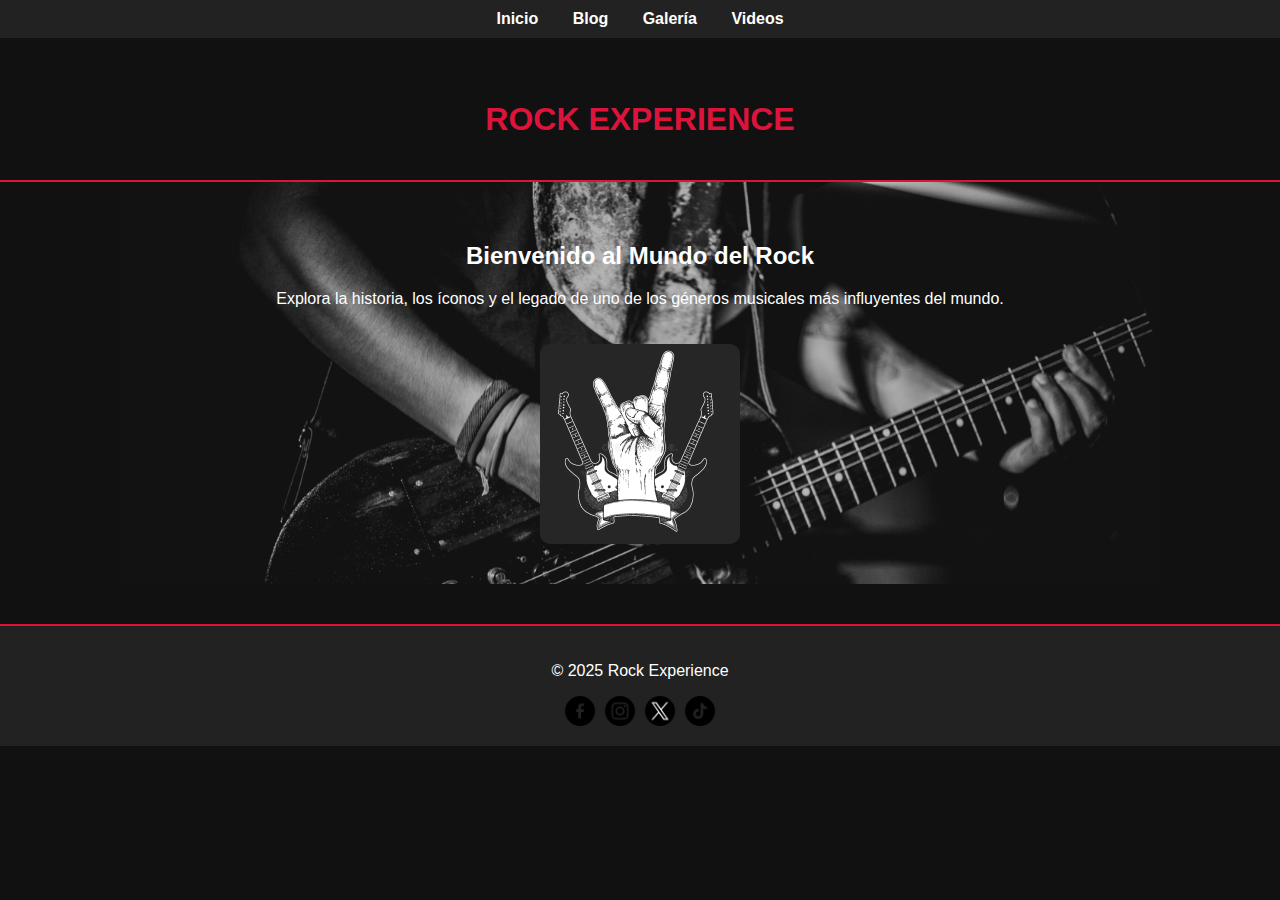
<file: index.html>
<html><head>
<meta charset="UTF-8">
<title>ROCK EXPERIENCE</title>
<style>
    body {
        margin: 0;
        font-family: 'Segoe UI', Tahoma, Geneva, Verdana, sans-serif;
        background-color: #111;
        color: #f2f2f2;
    }
    header {
        background-color: #222;
        padding: 20px;
        text-align: center;
        border-bottom: 2px solid crimson;
    }
    nav {
        background-color: #333;
        padding: 10px;
        text-align: center;
    }
    nav a {
        color: #f2f2f2;
        text-decoration: none;
        margin: 0 15px;
        font-weight: bold;
    }
    nav a:hover {
        color: crimson;
    }
    section {
        padding: 30px;
        max-width: 960px;
        margin: auto;
    }
    footer {
        background-color: #222;
        text-align: center;
        padding: 20px;
        border-top: 2px solid crimson;
    }
    .social-icons img {
        width: 30px;
        margin: 0 8px;
        vertical-align: middle;
        transition: transform 0.2s;
    }
    .social-icons img:hover {
        transform: scale(1.2);
    }
    </style>
</head><body>
<header style="padding-top:80px;background:#111;text-align:center;">
<h1 style="color:crimson;">ROCK EXPERIENCE</h1>
</header>
<nav style="position:fixed;top:0;width:100%;text-align:center;background:#222;z-index:1000;padding:10px 0;">
<a href="index.html" style="margin:0 15px;color:white;text-decoration:none;font-weight:bold;">Inicio</a>
<a href="blog.html" style="margin:0 15px;color:white;text-decoration:none;font-weight:bold;">Blog</a>
<a href="galeria.html" style="margin:0 15px;color:white;text-decoration:none;font-weight:bold;">Galería</a>
<a href="videos.html" style="margin:0 15px;color:white;text-decoration:none;font-weight:bold;">Videos</a>
</nav>






<section style="padding:40px;text-align:center;background-image:url('img/Fondo.jpg');background-size:cover;color:white;">
<h2>Bienvenido al Mundo del Rock</h2>
<p>Explora la historia, los íconos y el legado de uno de los géneros musicales más influyentes del mundo.</p>
<img src="img/logo blog.webp" style="width:200px;margin-top:20px;border-radius:10px;"/>
</section>

<footer style="background:#222;color:white;text-align:center;padding:20px;margin-top:40px;">
<p>© 2025 Rock Experience</p>
<div>
<a href="https://www.facebook.com/Metallica" target="_blank"><img src="img/facebook.png" style="width:30px;margin:0 5px;"/></a><a href="https://www.instagram.com/therollingstones/" target="_blank"><img src="img/instagram.png" style="width:30px;margin:0 5px;"/></a><a href="https://twitter.com/foofighters" target="_blank"><img src="img/gorjeo.png" style="width:30px;margin:0 5px;"/></a><a href="https://www.tiktok.com/@officialqueenmusic" target="_blank"><img src="img/tik-tok.png" style="width:30px;margin:0 5px;"/></a>
</div>
</footer>
</body></html>
</file>
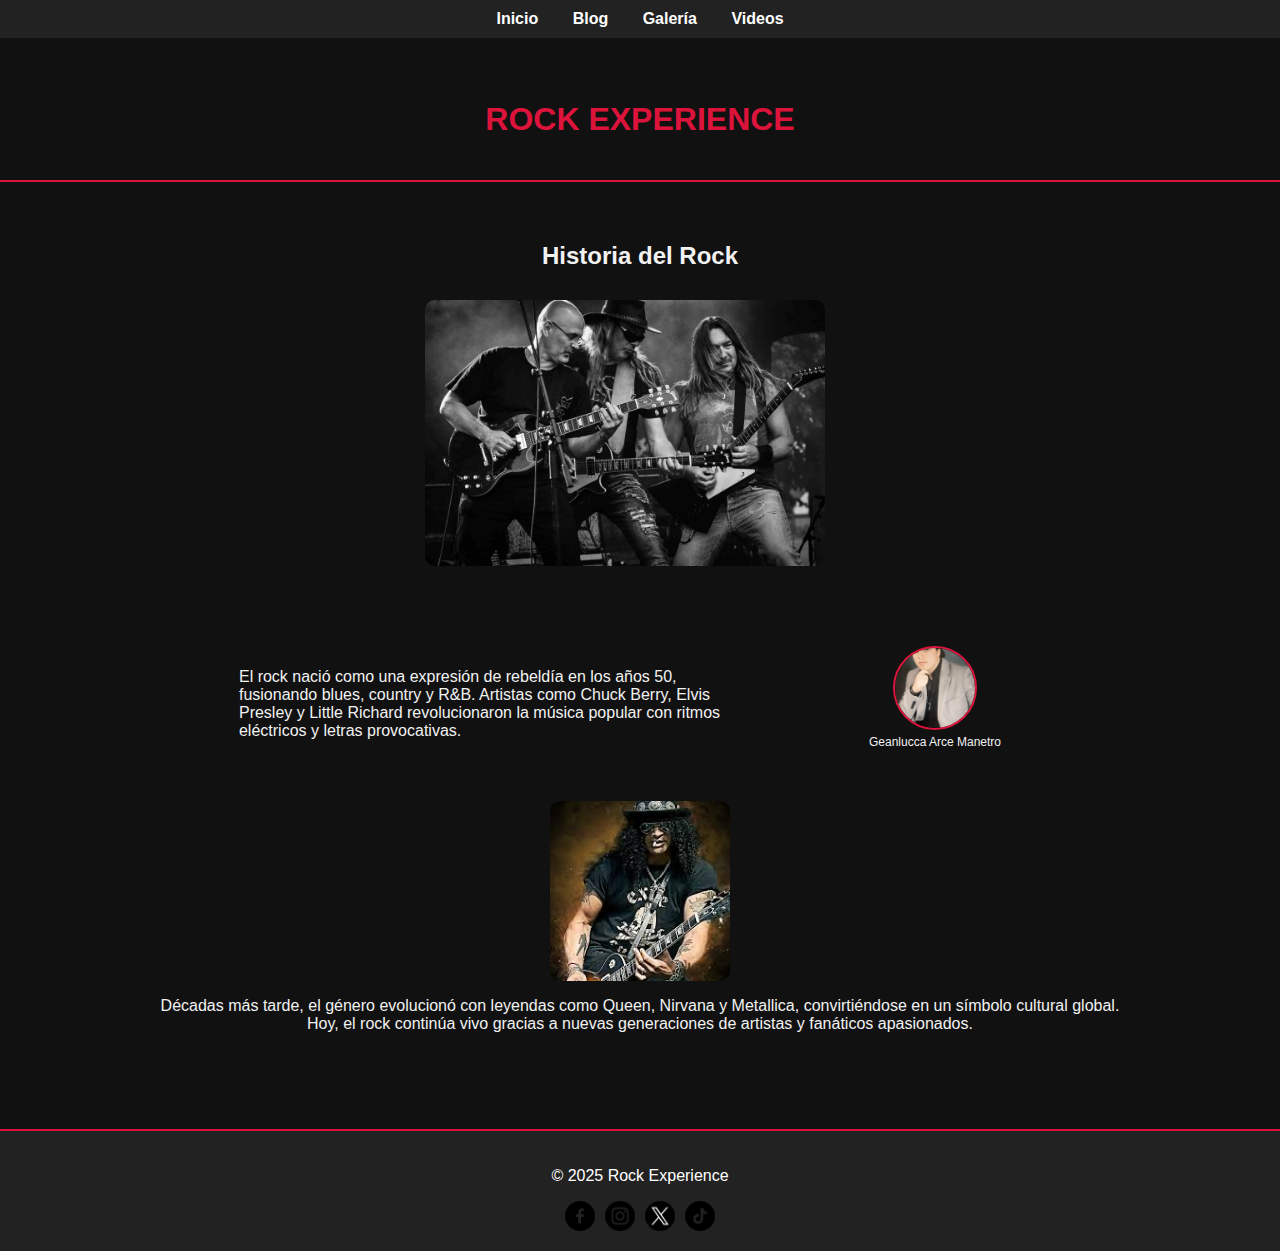
<file: blog.html>
<html><head>
<style>
    body {
        margin: 0;
        font-family: 'Segoe UI', Tahoma, Geneva, Verdana, sans-serif;
        background-color: #111;
        color: #f2f2f2;
    }
    header {
        background-color: #222;
        padding: 20px;
        text-align: center;
        border-bottom: 2px solid crimson;
    }
    nav {
        background-color: #333;
        padding: 10px;
        text-align: center;
    }
    nav a {
        color: #f2f2f2;
        text-decoration: none;
        margin: 0 15px;
        font-weight: bold;
    }
    nav a:hover {
        color: crimson;
    }
    section {
        padding: 30px;
        max-width: 960px;
        margin: auto;
    }
    footer {
        background-color: #222;
        text-align: center;
        padding: 20px;
        border-top: 2px solid crimson;
    }
    .social-icons img {
        width: 30px;
        margin: 0 8px;
        vertical-align: middle;
        transition: transform 0.2s;
    }
    .social-icons img:hover {
        transform: scale(1.2);
    }
    </style>
</head><body>
<header style="padding-top:80px;background:#111;text-align:center;">
<h1 style="color:crimson;">ROCK EXPERIENCE</h1>
</header>
<nav style="position:fixed;top:0;width:100%;text-align:center;background:#222;z-index:1000;padding:10px 0;">
<a href="index.html" style="margin:0 15px;color:white;text-decoration:none;font-weight:bold;">Inicio</a>
<a href="blog.html" style="margin:0 15px;color:white;text-decoration:none;font-weight:bold;">Blog</a>
<a href="galeria.html" style="margin:0 15px;color:white;text-decoration:none;font-weight:bold;">Galería</a>
<a href="videos.html" style="margin:0 15px;color:white;text-decoration:none;font-weight:bold;">Videos</a>
</nav>






<section style="padding:40px;">
<h2 style="text-align:center;">Historia del Rock</h2>
<div style="display:flex;flex-wrap:wrap;gap:30px;justify-content:center;margin-top:30px;">
<img alt="Blog Principal" src="img/image blog.jpeg" style="width:100%;max-width:400px;border-radius:10px;"/>
<div style="max-width:500px;">

</div>
</div>
<div style="display:flex;gap:30px;justify-content:center;flex-wrap:wrap;margin-top:40px;">
<div style="display: flex; align-items: center; justify-content: flex-end; gap: 90px; flex-wrap: wrap;">
  <div style="max-width: 500px;">
    <p>El rock nació como una expresión de rebeldía en los años 50, fusionando blues, country y R&B. Artistas como Chuck Berry, Elvis Presley y Little Richard revolucionaron la música popular con ritmos eléctricos y letras provocativas.</p>
  </div>
  <section style="padding:40px;">
  <div style="display: flex; justify-content: flex-end;">
    <div style="text-align: center;">
      <img src="img/foto edr.jpg" style="width:80px; height:80px; border-radius:50%; object-fit:cover; border:2px solid crimson;" />
      <p style="font-size: 12px; color: #f2f2f2; margin-top: 5px;">Geanlucca Arce Manetro</p>
    </div>
  </div>
  



  </div>
</div>

<div style="text-align:center;">
<img src="img/foto mrs.jpg" style="width:180px;height:180px;border-radius:10px;object-fit:cover;"/>
<p>Décadas más tarde, el género evolucionó con leyendas como Queen, Nirvana y Metallica, convirtiéndose en un símbolo cultural global. Hoy, el rock continúa vivo gracias a nuevas generaciones de artistas y fanáticos apasionados.</p>
</div>
</div>
</section>

<footer style="background:#222;color:white;text-align:center;padding:20px;margin-top:40px;">
<p>© 2025 Rock Experience</p>
<div>
<a href="https://www.facebook.com/Metallica" target="_blank"><img src="img/facebook.png" style="width:30px;margin:0 5px;"/></a><a href="https://www.instagram.com/therollingstones/" target="_blank"><img src="img/instagram.png" style="width:30px;margin:0 5px;"/></a><a href="https://twitter.com/foofighters" target="_blank"><img src="img/gorjeo.png" style="width:30px;margin:0 5px;"/></a><a href="https://www.tiktok.com/@officialqueenmusic" target="_blank"><img src="img/tik-tok.png" style="width:30px;margin:0 5px;"/></a>
</div>
</footer>
</body></html>
</file>
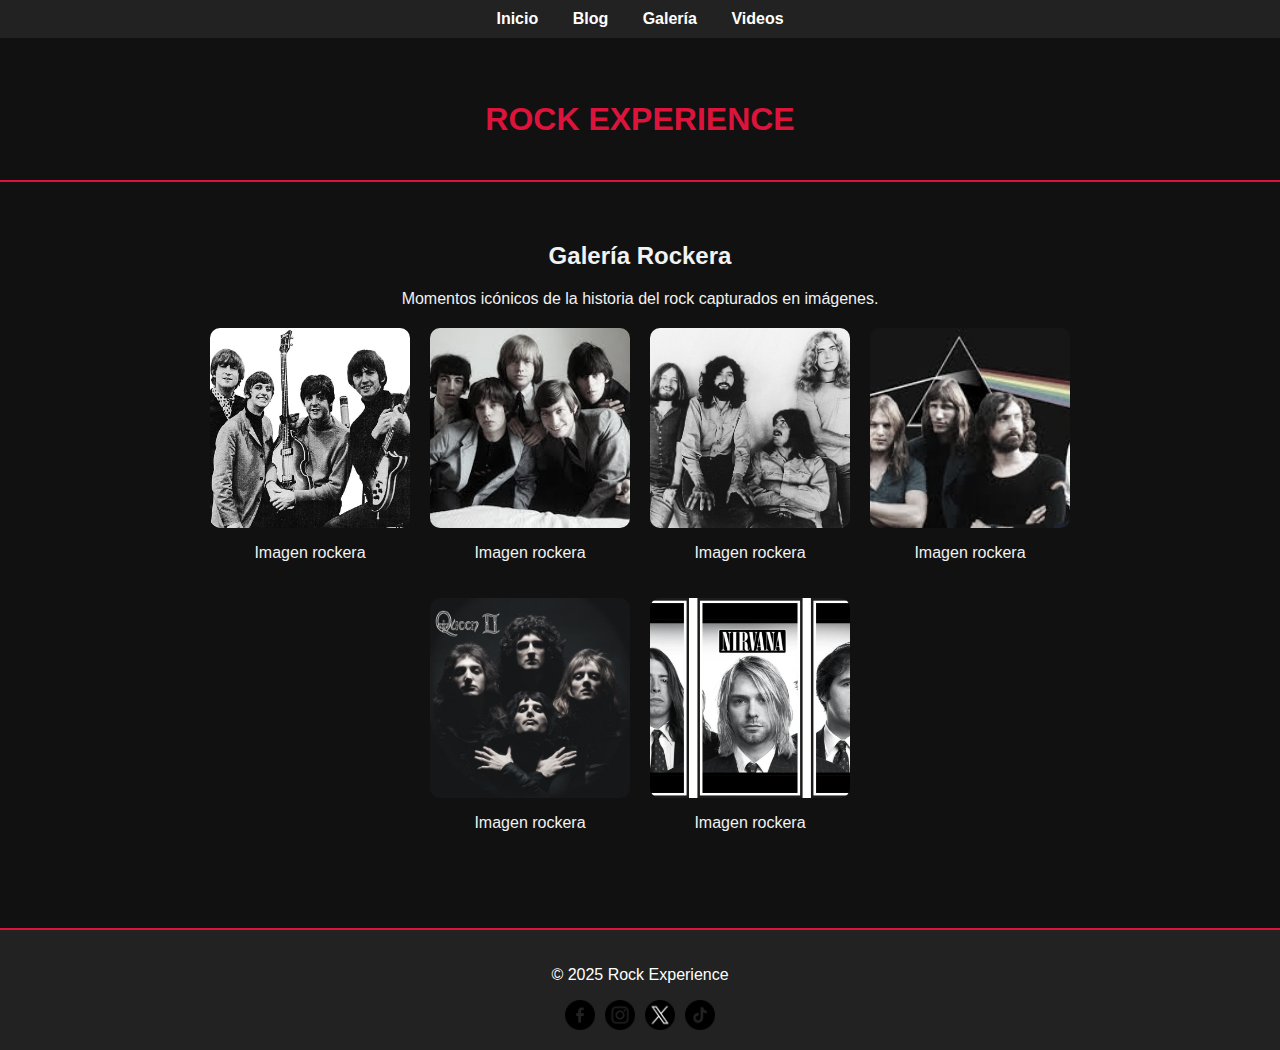
<file: galeria.html>
<html><head>
<style>
    body {
        margin: 0;
        font-family: 'Segoe UI', Tahoma, Geneva, Verdana, sans-serif;
        background-color: #111;
        color: #f2f2f2;
    }
    header {
        background-color: #222;
        padding: 20px;
        text-align: center;
        border-bottom: 2px solid crimson;
    }
    nav {
        background-color: #333;
        padding: 10px;
        text-align: center;
    }
    nav a {
        color: #f2f2f2;
        text-decoration: none;
        margin: 0 15px;
        font-weight: bold;
    }
    nav a:hover {
        color: crimson;
    }
    section {
        padding: 30px;
        max-width: 960px;
        margin: auto;
    }
    footer {
        background-color: #222;
        text-align: center;
        padding: 20px;
        border-top: 2px solid crimson;
    }
    .social-icons img {
        width: 30px;
        margin: 0 8px;
        vertical-align: middle;
        transition: transform 0.2s;
    }
    .social-icons img:hover {
        transform: scale(1.2);
    }
    </style>
</head><body>
<header style="padding-top:80px;background:#111;text-align:center;">
<h1 style="color:crimson;">ROCK EXPERIENCE</h1>
</header>
<nav style="position:fixed;top:0;width:100%;text-align:center;background:#222;z-index:1000;padding:10px 0;">
<a href="index.html" style="margin:0 15px;color:white;text-decoration:none;font-weight:bold;">Inicio</a>
<a href="blog.html" style="margin:0 15px;color:white;text-decoration:none;font-weight:bold;">Blog</a>
<a href="galeria.html" style="margin:0 15px;color:white;text-decoration:none;font-weight:bold;">Galería</a>
<a href="videos.html" style="margin:0 15px;color:white;text-decoration:none;font-weight:bold;">Videos</a>
</nav>






<section style="padding:40px;">
<h2 style="text-align:center;">Galería Rockera</h2>
<p style="text-align:center;">Momentos icónicos de la historia del rock capturados en imágenes.</p>
<div style="display:flex;flex-wrap:wrap;gap:20px;justify-content:center;margin-top:20px;">
<div style="text-align:center;"><img onmouseout="this.style.filter='grayscale(80%)'" onmouseover="this.style.filter='grayscale(0%)'" src="img/1 galeria.jpg" style="width:200px;height:200px;object-fit:cover;border-radius:10px;filter:grayscale(80%);transition:0.3s;"/><p>Imagen rockera</p></div><div style="text-align:center;"><img onmouseout="this.style.filter='grayscale(80%)'" onmouseover="this.style.filter='grayscale(0%)'" src="img/2 images.jpeg" style="width:200px;height:200px;object-fit:cover;border-radius:10px;filter:grayscale(80%);transition:0.3s;"/><p>Imagen rockera</p></div><div style="text-align:center;"><img onmouseout="this.style.filter='grayscale(80%)'" onmouseover="this.style.filter='grayscale(0%)'" src="img/3 galeria.jpg" style="width:200px;height:200px;object-fit:cover;border-radius:10px;filter:grayscale(80%);transition:0.3s;"/><p>Imagen rockera</p></div><div style="text-align:center;"><img onmouseout="this.style.filter='grayscale(80%)'" onmouseover="this.style.filter='grayscale(0%)'" src="img/4 galeria.jpeg" style="width:200px;height:200px;object-fit:cover;border-radius:10px;filter:grayscale(80%);transition:0.3s;"/><p>Imagen rockera</p></div><div style="text-align:center;"><img onmouseout="this.style.filter='grayscale(80%)'" onmouseover="this.style.filter='grayscale(0%)'" src="img/5 galeria.jpg" style="width:200px;height:200px;object-fit:cover;border-radius:10px;filter:grayscale(80%);transition:0.3s;"/><p>Imagen rockera</p></div><div style="text-align:center;"><img onmouseout="this.style.filter='grayscale(80%)'" onmouseover="this.style.filter='grayscale(0%)'" src="img/6 galeria.jpg" style="width:200px;height:200px;object-fit:cover;border-radius:10px;filter:grayscale(80%);transition:0.3s;"/><p>Imagen rockera</p></div>
</div>
</section>

<footer style="background:#222;color:white;text-align:center;padding:20px;margin-top:40px;">
<p>© 2025 Rock Experience</p>
<div>
<a href="https://www.facebook.com/Metallica" target="_blank"><img src="img/facebook.png" style="width:30px;margin:0 5px;"/></a><a href="https://www.instagram.com/therollingstones/" target="_blank"><img src="img/instagram.png" style="width:30px;margin:0 5px;"/></a><a href="https://twitter.com/foofighters" target="_blank"><img src="img/gorjeo.png" style="width:30px;margin:0 5px;"/></a><a href="https://www.tiktok.com/@officialqueenmusic" target="_blank"><img src="img/tik-tok.png" style="width:30px;margin:0 5px;"/></a>
</div>
</footer>
</body></html>
</file>
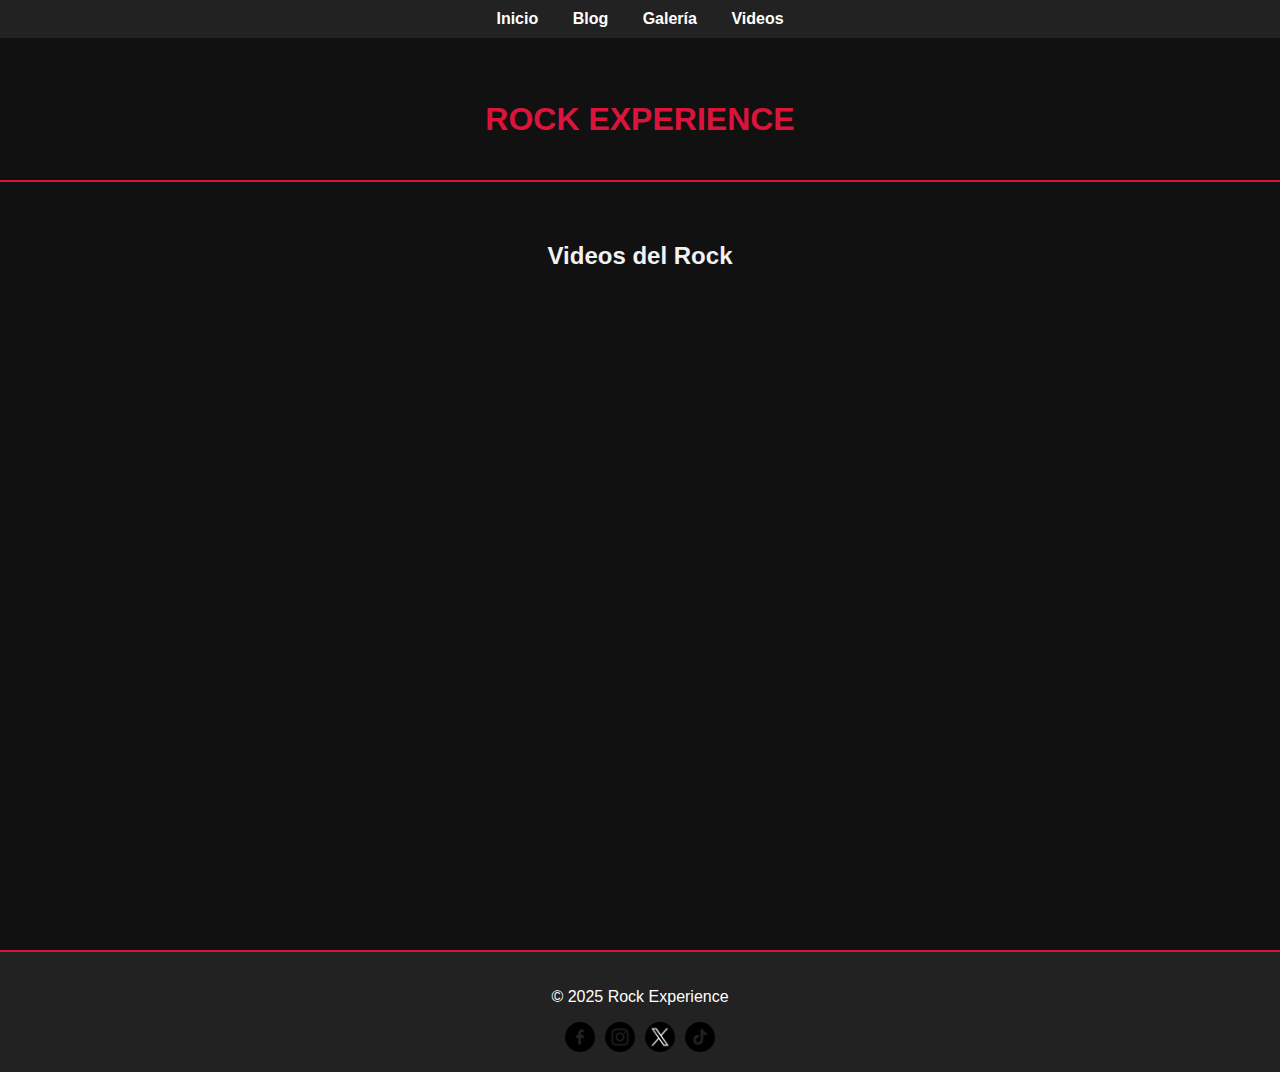
<file: videos.html>
<html><head>
<style>
    body {
        margin: 0;
        font-family: 'Segoe UI', Tahoma, Geneva, Verdana, sans-serif;
        background-color: #111;
        color: #f2f2f2;
    }
    header {
        background-color: #222;
        padding: 20px;
        text-align: center;
        border-bottom: 2px solid crimson;
    }
    nav {
        background-color: #333;
        padding: 10px;
        text-align: center;
    }
    nav a {
        color: #f2f2f2;
        text-decoration: none;
        margin: 0 15px;
        font-weight: bold;
    }
    nav a:hover {
        color: crimson;
    }
    section {
        padding: 30px;
        max-width: 960px;
        margin: auto;
    }
    footer {
        background-color: #222;
        text-align: center;
        padding: 20px;
        border-top: 2px solid crimson;
    }
    .social-icons img {
        width: 30px;
        margin: 0 8px;
        vertical-align: middle;
        transition: transform 0.2s;
    }
    .social-icons img:hover {
        transform: scale(1.2);
    }
    </style>
</head><body>
<header style="padding-top:80px;background:#111;text-align:center;">
<h1 style="color:crimson;">ROCK EXPERIENCE</h1>
</header>
<nav style="position:fixed;top:0;width:100%;text-align:center;background:#222;z-index:1000;padding:10px 0;">
<a href="index.html" style="margin:0 15px;color:white;text-decoration:none;font-weight:bold;">Inicio</a>
<a href="blog.html" style="margin:0 15px;color:white;text-decoration:none;font-weight:bold;">Blog</a>
<a href="galeria.html" style="margin:0 15px;color:white;text-decoration:none;font-weight:bold;">Galería</a>
<a href="videos.html" style="margin:0 15px;color:white;text-decoration:none;font-weight:bold;">Videos</a>
</nav>






<section style="padding:40px;text-align:center;">
<h2>Videos del Rock</h2>
<div style="display:flex;flex-wrap:wrap;gap:40px;justify-content:center;">

  <div style="width:400px;max-width:100%;">
    <div style="padding:56.25% 0 0 0;position:relative;">
      <iframe src="https://player.vimeo.com/video/30790892?badge=0&amp;autopause=0&amp;player_id=0&amp;app_id=58479" 
              frameborder="0" allow="autoplay; fullscreen; picture-in-picture; clipboard-write; encrypted-media; web-share" 
              referrerpolicy="strict-origin-when-cross-origin" 
              style="position:absolute;top:0;left:0;width:100%;height:100%;" 
              title="Rock Revolution - Auditorium Parco della Musica - Rome 2010 SHORT VERSION">
      </iframe>
    </div>
  </div>
  <script src="https://player.vimeo.com/api/player.js"></script>

  <div>
    <iframe width="560" height="315" src="https://www.youtube.com/embed/5pe9mZf_1EI?si=t7MCBxOV0EWyGuTk" 
            title="YouTube video player" frameborder="0" 
            allow="accelerometer; autoplay; clipboard-write; encrypted-media; gyroscope; picture-in-picture; web-share" 
            referrerpolicy="strict-origin-when-cross-origin" allowfullscreen>
    </iframe>
  </div>

</div>
</section>


<footer style="background:#222;color:white;text-align:center;padding:20px;margin-top:40px;">
<p>© 2025 Rock Experience</p>
<div>
<a href="https://www.facebook.com/Metallica" target="_blank"><img src="img/facebook.png" style="width:30px;margin:0 5px;"/></a><a href="https://www.instagram.com/therollingstones/" target="_blank"><img src="img/instagram.png" style="width:30px;margin:0 5px;"/></a><a href="https://twitter.com/foofighters" target="_blank"><img src="img/gorjeo.png" style="width:30px;margin:0 5px;"/></a><a href="https://www.tiktok.com/@officialqueenmusic" target="_blank"><img src="img/tik-tok.png" style="width:30px;margin:0 5px;"/></a>
</div>
</footer>
</body></html>
</file>
